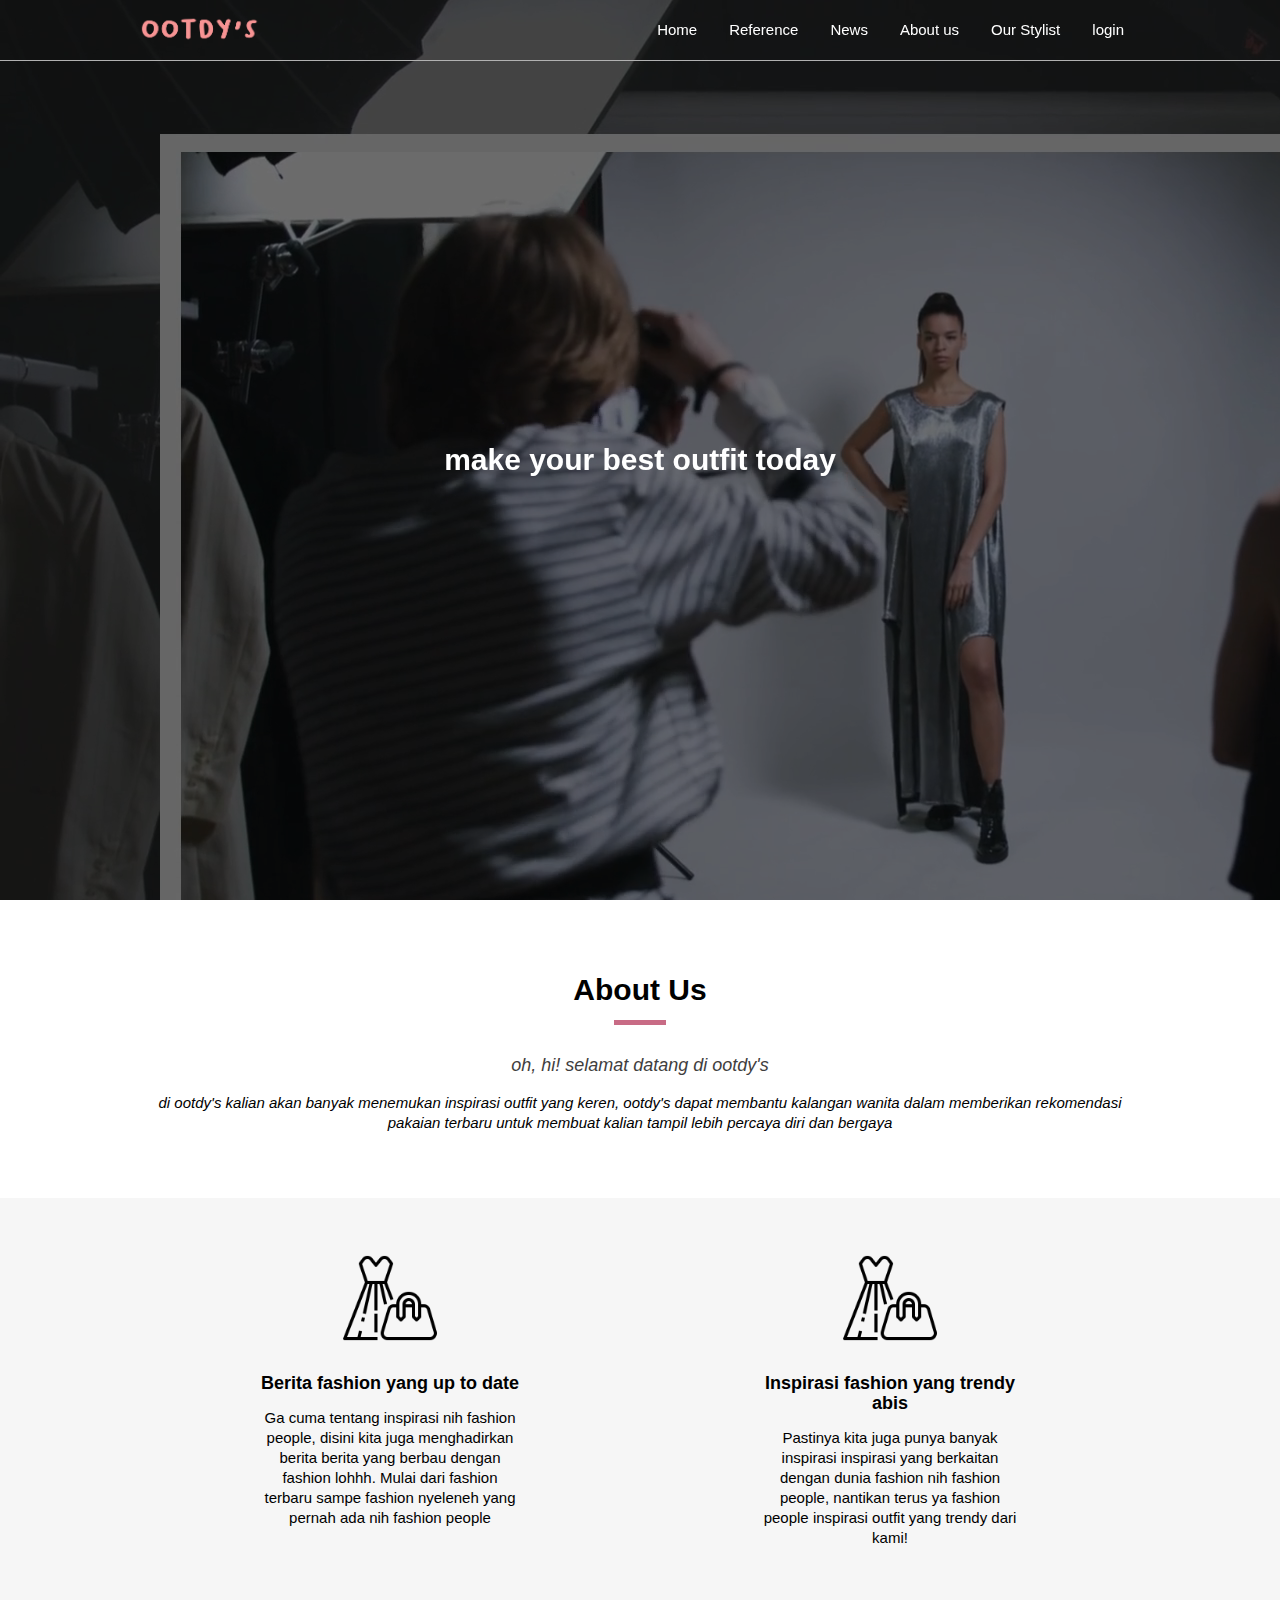
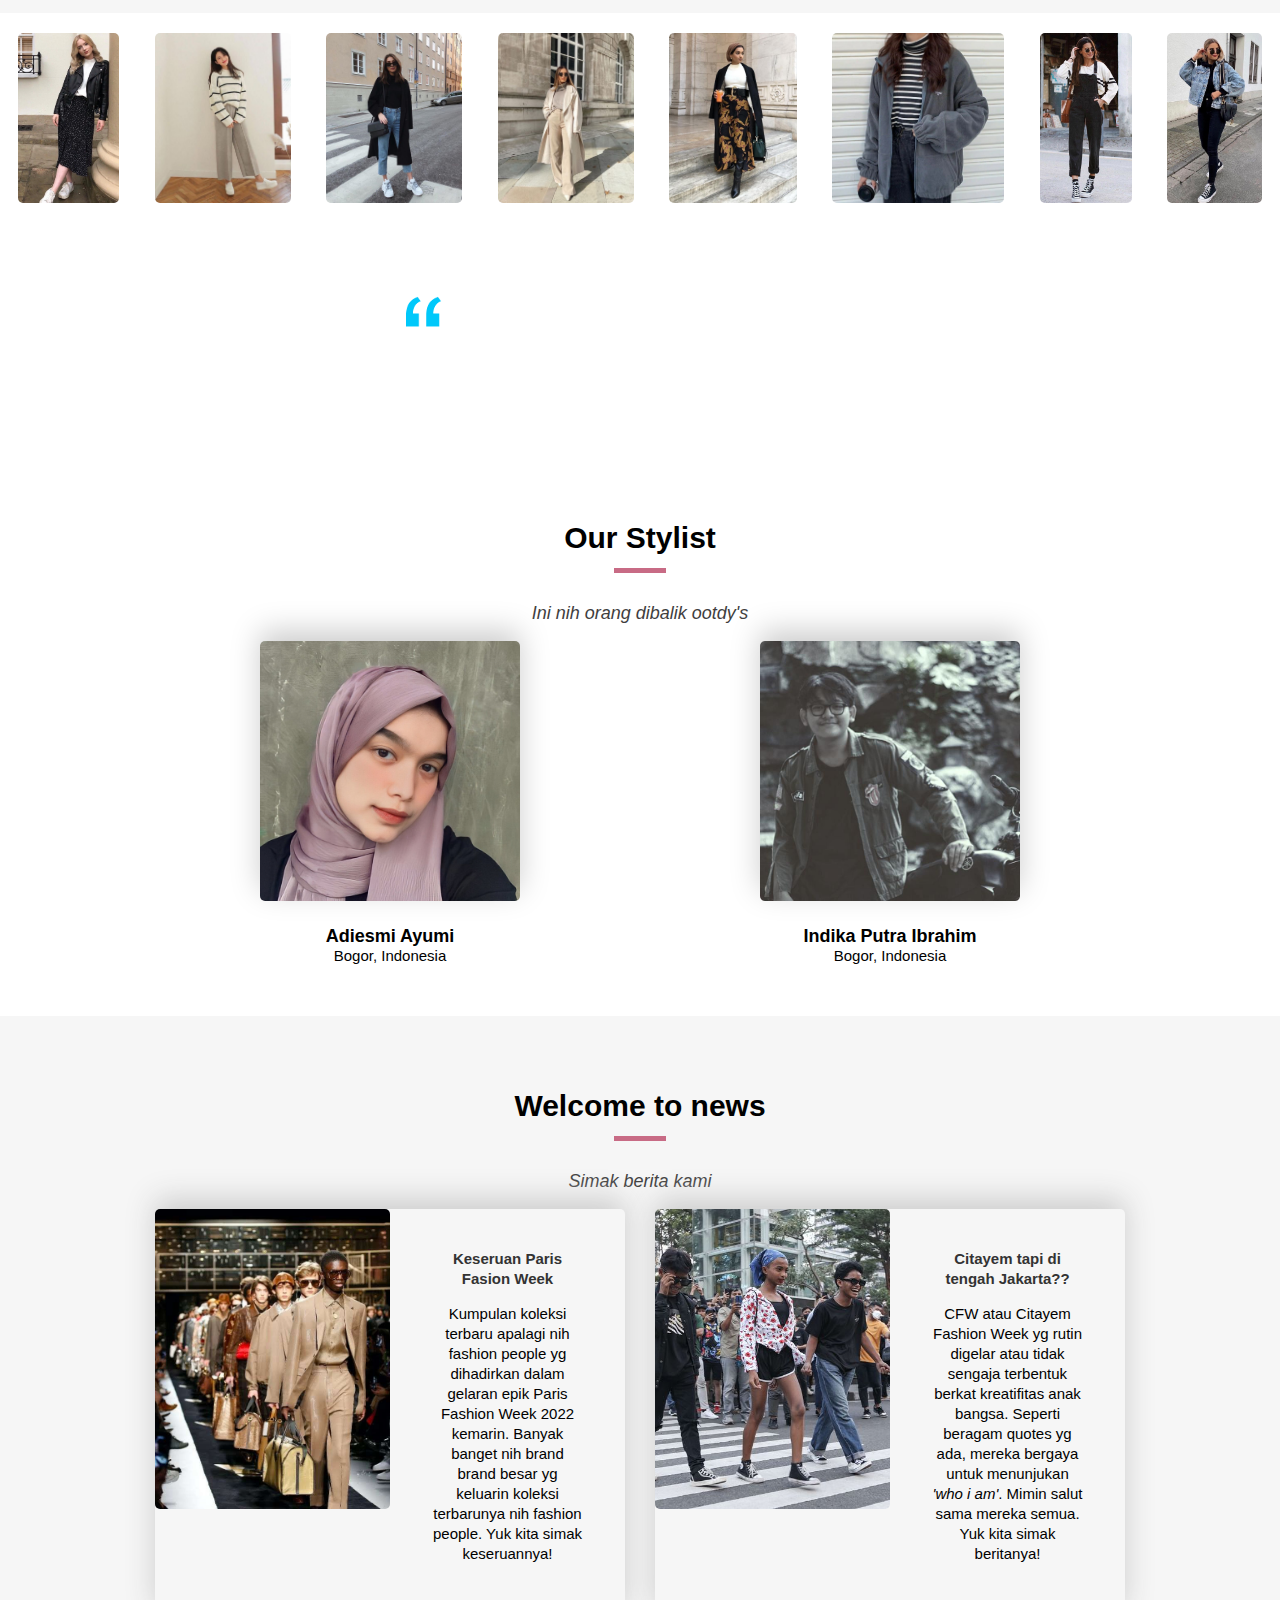
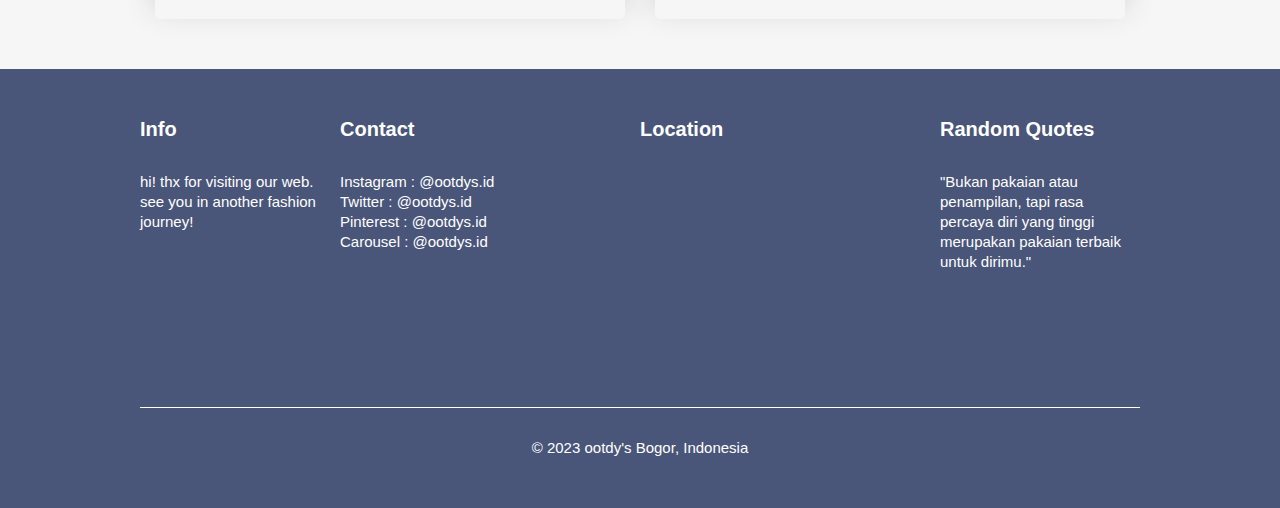
<file: index.html>
<!DOCTYPE html>
<html lang="en">
<head>
    <meta charset="UTF-8">
    <meta http-equiv="X-UA-Compatible" content="IE=edge">
    <meta name="viewport" content="width=device-width, initial-scale=1.0">
    <title>ootdy's</title>
    <link rel="stylesheet" href="style.css">
</head>
<body>
    <nav>
        <div class="inside-screen">
            <div class="logo">
                <a href=""><img src="mentahan/logobesar.png" class="putih" /></a>
              </div>
            <div class="menu">
                <a href="#" class="home-button">
                    <span class="line"></span>
                    <span class="line"></span>
                    <span class="line"></span>
                </a>
                <ul>
                    <li><a href="#home">Home</a></li>
                    <li><a href="#reference">Reference</a></li>
                    <li><a href="#news">News</a></li>
                    <li><a href="#aboutus">About us</a></li>
                    <li><a href="#ourstylist">Our Stylist</a></li>
                    <li><a href="login.html">login</a></li>
                </ul>
            </div>
        </div>
    </nav>
    <div class="fullscreen">
        <header id="home">
            <div class="overlay"></div>
            <video autoplay muted loop>
                <source src="mentahan/vid4.mp4" type="video/mp4" />
            </video>
            <div class="intro">
                <h3>make your best outfit today</h3>
                <p></p>
            </div>
        </header>
        <main>
            <section id="aboutus">
                <div class="inside-screen">
                    <h3>About Us</h3>
                    <p class="penjelasan">oh, hi! selamat datang di ootdy's</p>
                    <div class="isi-konten">
                        <p>di ootdy's kalian akan banyak menemukan inspirasi outfit yang keren, ootdy's dapat membantu kalangan wanita dalam memberikan rekomendasi pakaian terbaru untuk membuat kalian tampil lebih percaya diri dan bergaya</p>
                    </div>
                </div>
            </section>
                <section class="abuabu" id="aboutus">
                    <div class="inside-screen aboutus">
                        <div>
                            <img src="mentahan/fashun.png">
                            <h6>Berita fashion yang up to date</h6>
                            <p>Ga cuma tentang inspirasi nih fashion people, disini kita juga menghadirkan berita berita yang berbau dengan fashion lohhh. Mulai dari fashion terbaru sampe fashion nyeleneh yang pernah ada nih fashion people</p>
                        </div>
                        <div>
                            <img src="mentahan/fashun.png">
                            <h6>Inspirasi fashion yang trendy abis</h6>
                            <p>Pastinya kita juga punya banyak inspirasi inspirasi yang berkaitan dengan dunia fashion nih fashion people, nantikan terus ya fashion people inspirasi outfit yang trendy dari kami!</p>
                        </div>
                    </div>
                </section>
                <section id="reference">
                    <div><img src="mentahan/foto1.jpg"></div>
                    <div><img src="mentahan/foto2.jpg"></div>
                    <div><img src="mentahan/foto3.jpg"></div>
                    <div><img src="mentahan/foto4.JPG"></div>
                    <div><img src="mentahan/foto5.JPG"></div>
                    <div><img src="mentahan/foto6.jpg"></div>
                    <div><img src="mentahan/foto7.jpg"></div>
                    <div><img src="mentahan/foto8.jpg"></div>
                </section>
                    <section class="quote">
                        <div class="inside-screen">
                            <p> Style is a way to say who are
                                you without telling who you are</p>
                        </div>
                    </section>
                        <section id="ourstylist">
                            <div class="inside-screen">
                                <h3>Our Stylist</h3>
                                <p class="penjelasan">Ini nih orang dibalik ootdy's</p>
                                    <div class="tim">
                                        <div>
                                            <img src="mentahan/adismih.jpg" />
                                            <h6>Adiesmi Ayumi</h6>
                                            <span>Bogor, Indonesia</span>
                                        </div>
                                        <div>
                                            <img src="mentahan/dika.jpg" />
                                            <h6>Indika Putra Ibrahim</h6>
                                            <span>Bogor, Indonesia</span>
                                        </div> 
                                    </div>
                            </div>
                        </section>
                            <section class="abuabu" id="news">
                                <div class="inside-screen">
                                    <h3>Welcome to news</h3>
                                    <p class="penjelasan">Simak berita kami</p>
                                    <div class="news">
                                        <div class="area">
                                            <div class="gambar" style="background-image: url('mentahan/paris.jpg');"></div>
                                            <div class="text">
                                                <article>
                                                    <h4>
                                                        <a href="#">Keseruan Paris Fasion Week</a>
                                                    </h4>
                                                    <p>
                                                       Kumpulan koleksi terbaru apalagi nih fashion people yg dihadirkan dalam gelaran epik Paris Fashion Week 2022 kemarin. Banyak banget nih brand brand besar yg keluarin koleksi terbarunya nih fashion people. Yuk kita simak keseruannya! 
                                                    </p>
                                                </article>
                                            </div>
                                        </div>
                                        <div class="area">
                                            <div class="gambar" style="background-image: url('mentahan/citayem.jpg');"></div>
                                            <div class="text">
                                                <article>
                                                    <h4>
                                                        <a href="#">Citayem tapi di tengah Jakarta??</a>
                                                    </h4>
                                                    <p>
                                                       CFW atau Citayem Fashion Week yg rutin digelar atau tidak sengaja terbentuk berkat kreatifitas anak bangsa. Seperti beragam quotes yg ada, mereka bergaya untuk menunjukan <i>'who i am'</i>. Mimin salut sama mereka semua. Yuk kita simak beritanya! 
                                                    </p>
                                                </article>
                                            </div>
                                        </div>
                                    </div>
                                </div>
                            </section>
        </main>
        
            <footer id="contact">
                <div class="inside-screen">
                  <div>
                    <h5>Info</h5>
                    hi! thx for visiting our web. see you in another fashion journey!
                  </div>
                  <div>
                    <h5>Contact</h5>
                    Instagram : @ootdys.id
                    Twitter   : @ootdys.id</br>
                    Pinterest : @ootdys.id
                    Carousel  : @ootdys.id
                  </div>
                  <div class="inside-screen">
                      <div class="peta">
                        <h5>Location</h5>
                        <iframe src="https://www.google.com/maps/embed?pb=!1m18!1m12!1m3!1d3963.3264040981057!2d106.79744391389744!3d-6.6063009664149845!2m3!1f0!2f0!3f0!3m2!1i1024!2i768!4f13.1!3m3!1m2!1s0x2e69c5c191f0a555%3A0xe6e757cf32829f41!2sIBI%20KESATUAN%20BOGOR!5e0!3m2!1sid!2sid!4v1672895034455!5m2!1sid!2sid" width="228" height="200" style="border:0;" allowfullscreen="" loading="lazy" referrerpolicy="no-referrer-when-downgrade"></iframe>
                      </div>
                  </div>
                  <div>
                    <h5>Random Quotes</h5>
                    "Bukan pakaian atau penampilan, tapi rasa percaya diri yang tinggi merupakan pakaian terbaik untuk dirimu."
                  </div>
                </div>
                <div class="inside-screen">
                  <div class="copyright">&copy; 2023 ootdy's Bogor, Indonesia</div>
                </div>
              </footer>
       
    </div>
    <script src="https://code.jquery.com/jquery-3.6.1.min.js" integrity="sha256-o88AwQnZB+VDvE9tvIXrMQaPlFFSUTR+nldQm1LuPXQ=" crossorigin="anonymous"></script>
    <script src="javascript.js"></script>
</body>
</html>
</file>
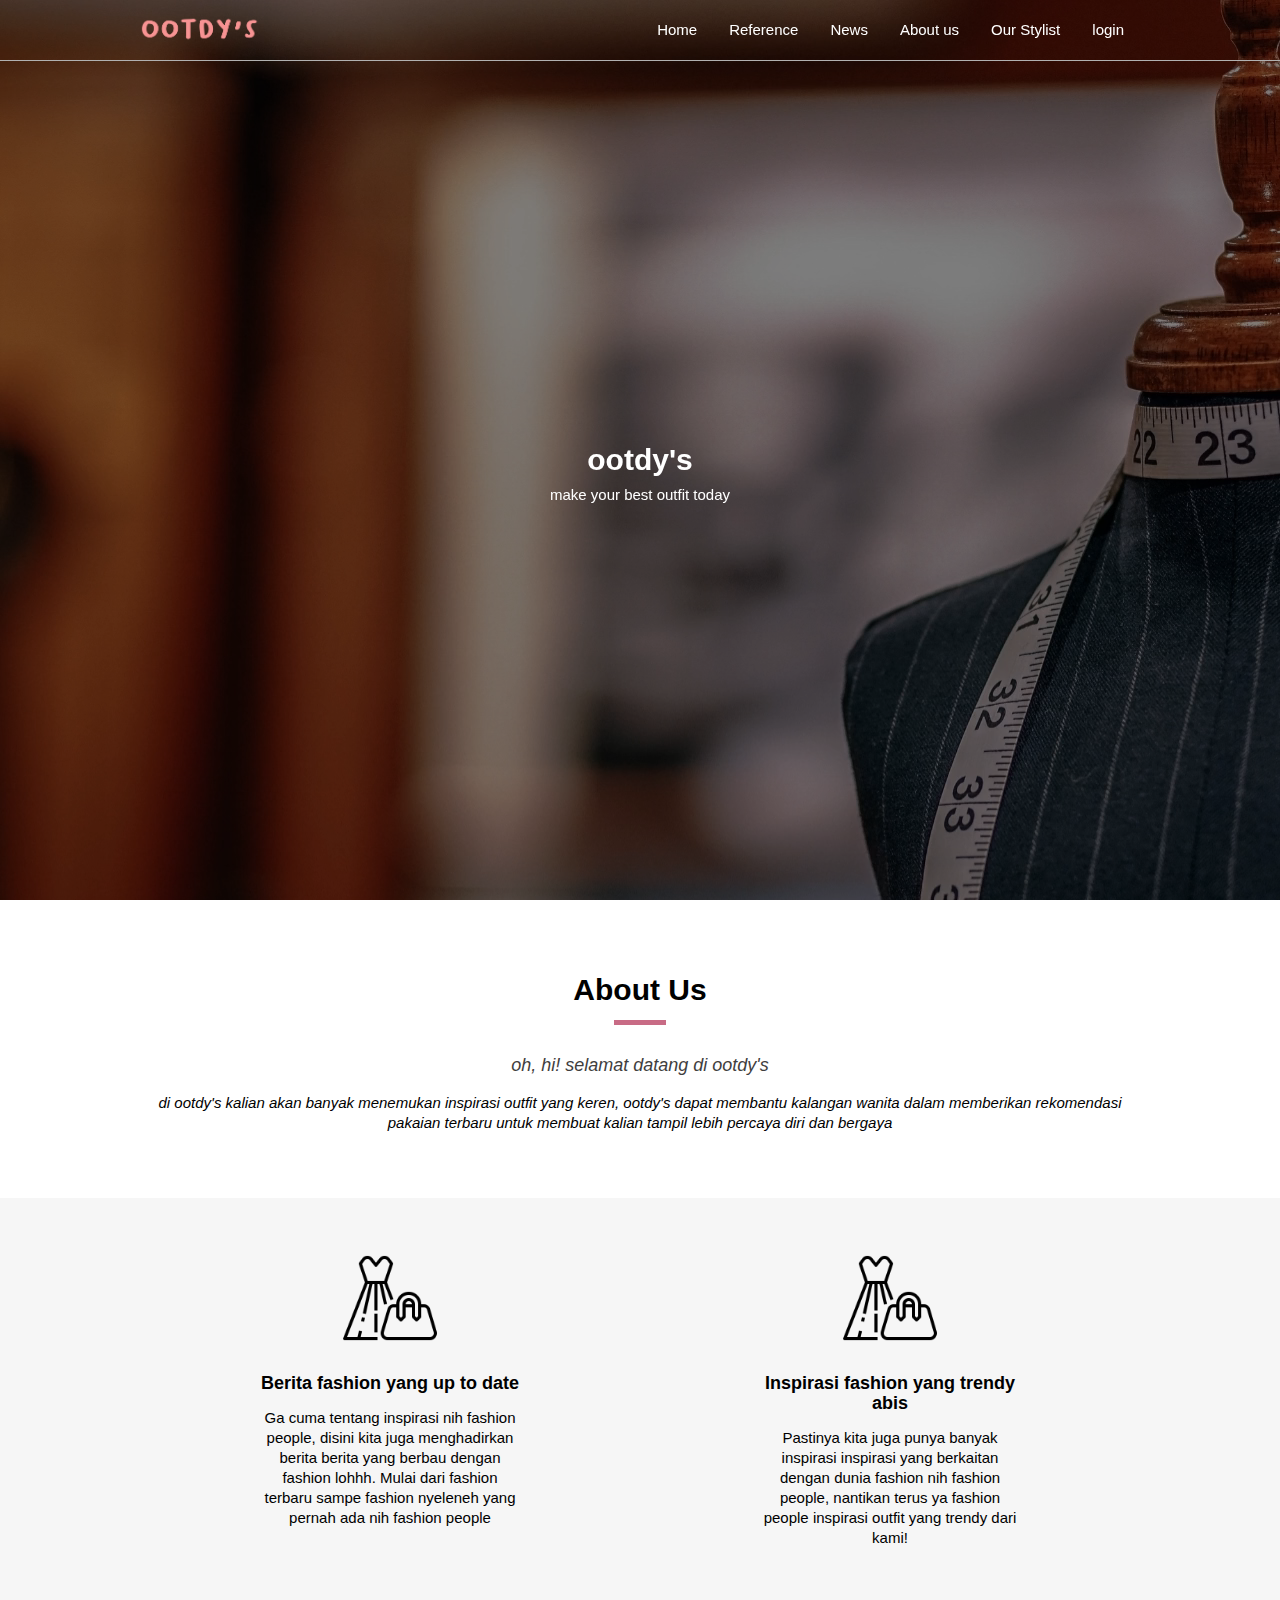
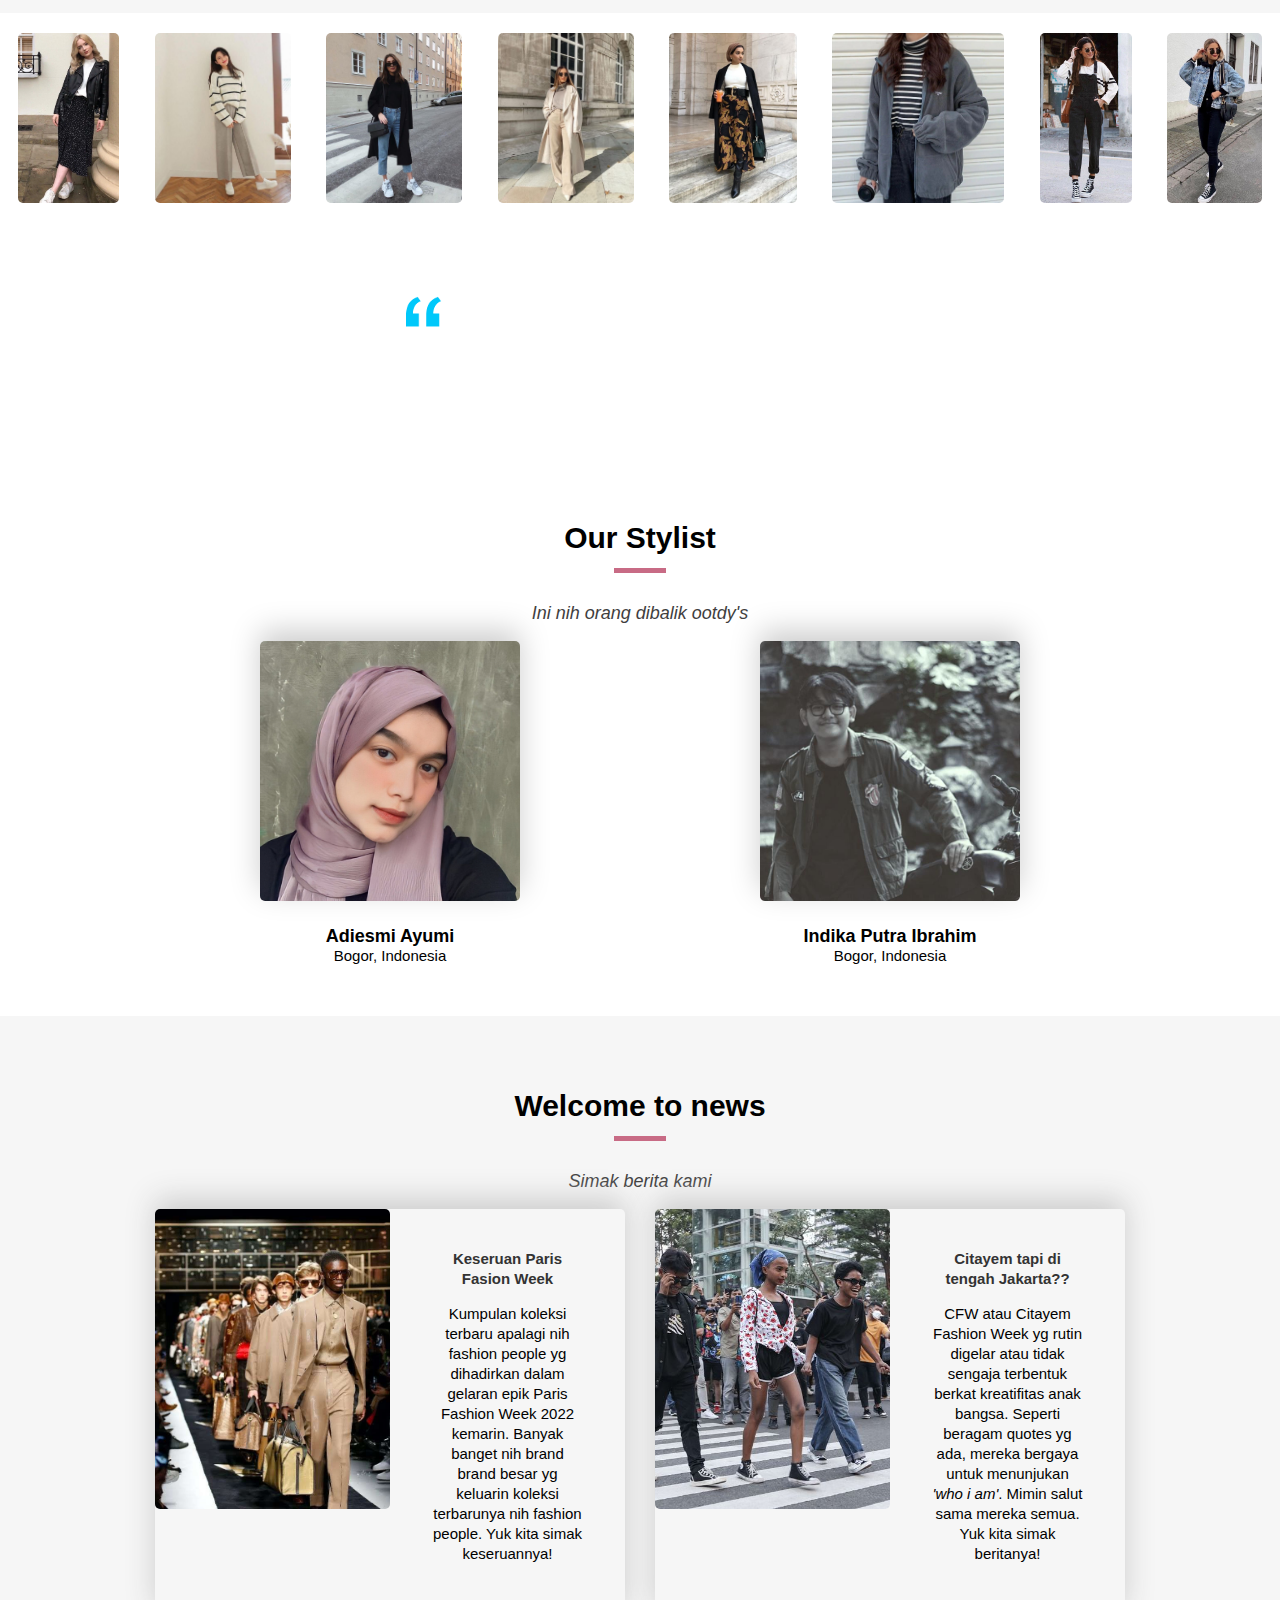
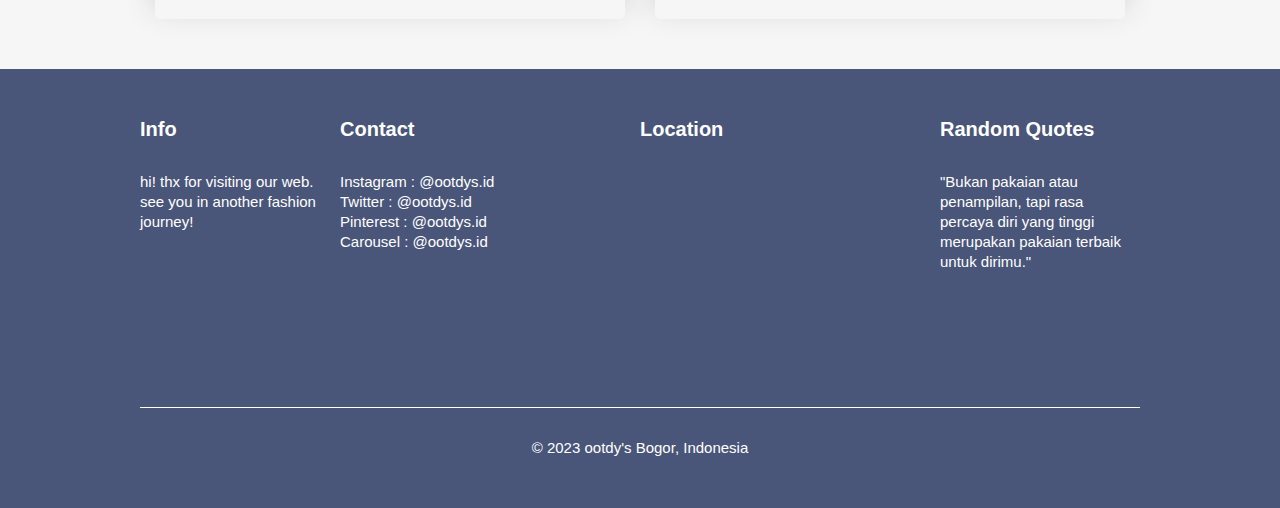
<file: home.html>
<!DOCTYPE html>
<html lang="en">
<head>
    <meta charset="UTF-8">
    <meta http-equiv="X-UA-Compatible" content="IE=edge">
    <meta name="viewport" content="width=device-width, initial-scale=1.0">
    <title>ootdy's</title>
    <link rel="stylesheet" href="style.css">
</head>
<body>
    <nav>
        <div class="inside-screen">
            <div class="logo">
                <a href=""><img src="mentahan/logobesar.png" class="putih" /></a>
              </div>
            <div class="menu">
                <a href="#" class="home-button">
                    <span class="line"></span>
                    <span class="line"></span>
                    <span class="line"></span>
                </a>
                <ul>
                    <li><a href="#home">Home</a></li>
                    <li><a href="#reference">Reference</a></li>
                    <li><a href="#news">News</a></li>
                    <li><a href="#aboutus">About us</a></li>
                    <li><a href="#ourstylist">Our Stylist</a></li>
                    <li><a href="login.html">login</a></li>
                </ul>
            </div>
        </div>
    </nav>
    <div class="fullscreen">
        <header id="home">
            <div class="overlay"></div>
            <video autoplay muted loop>
                <source src="mentahan/vid2.mp4" type="video/mp4" />
            </video>
            <div class="intro">
                <h3>ootdy's</h3>
                <p>make your best outfit today</p>
            </div>
        </header>
        <main>
            <section id="aboutus">
                <div class="inside-screen">
                    <h3>About Us</h3>
                    <p class="penjelasan">oh, hi! selamat datang di ootdy's</p>
                    <div class="isi-konten">
                        <p>di ootdy's kalian akan banyak menemukan inspirasi outfit yang keren, ootdy's dapat membantu kalangan wanita dalam memberikan rekomendasi pakaian terbaru untuk membuat kalian tampil lebih percaya diri dan bergaya</p>
                    </div>
                </div>
            </section>
                <section class="abuabu" id="aboutus">
                    <div class="inside-screen aboutus">
                        <div>
                            <img src="mentahan/fashun.png">
                            <h6>Berita fashion yang up to date</h6>
                            <p>Ga cuma tentang inspirasi nih fashion people, disini kita juga menghadirkan berita berita yang berbau dengan fashion lohhh. Mulai dari fashion terbaru sampe fashion nyeleneh yang pernah ada nih fashion people</p>
                        </div>
                        <div>
                            <img src="mentahan/fashun.png">
                            <h6>Inspirasi fashion yang trendy abis</h6>
                            <p>Pastinya kita juga punya banyak inspirasi inspirasi yang berkaitan dengan dunia fashion nih fashion people, nantikan terus ya fashion people inspirasi outfit yang trendy dari kami!</p>
                        </div>
                    </div>
                </section>
                <section id="reference">
                    <div><img src="mentahan/foto1.jpg"></div>
                    <div><img src="mentahan/foto2.jpg"></div>
                    <div><img src="mentahan/foto3.jpg"></div>
                    <div><img src="mentahan/foto4.JPG"></div>
                    <div><img src="mentahan/foto5.JPG"></div>
                    <div><img src="mentahan/foto6.jpg"></div>
                    <div><img src="mentahan/foto7.jpg"></div>
                    <div><img src="mentahan/foto8.jpg"></div>
                </section>
                    <section class="quote">
                        <div class="inside-screen">
                            <p> Style is a way to say who are
                                you without telling who you are</p>
                        </div>
                    </section>
                        <section id="ourstylist">
                            <div class="inside-screen">
                                <h3>Our Stylist</h3>
                                <p class="penjelasan">Ini nih orang dibalik ootdy's</p>
                                    <div class="tim">
                                        <div>
                                            <img src="mentahan/adismih.jpg" />
                                            <h6>Adiesmi Ayumi</h6>
                                            <span>Bogor, Indonesia</span>
                                        </div>
                                        <div>
                                            <img src="mentahan/dika.jpg" />
                                            <h6>Indika Putra Ibrahim</h6>
                                            <span>Bogor, Indonesia</span>
                                        </div> 
                                    </div>
                            </div>
                        </section>
                            <section class="abuabu" id="news">
                                <div class="inside-screen">
                                    <h3>Welcome to news</h3>
                                    <p class="penjelasan">Simak berita kami</p>
                                    <div class="news">
                                        <div class="area">
                                            <div class="gambar" style="background-image: url('mentahan/paris.jpg');"></div>
                                            <div class="text">
                                                <article>
                                                    <h4>
                                                        <a href="#">Keseruan Paris Fasion Week</a>
                                                    </h4>
                                                    <p>
                                                       Kumpulan koleksi terbaru apalagi nih fashion people yg dihadirkan dalam gelaran epik Paris Fashion Week 2022 kemarin. Banyak banget nih brand brand besar yg keluarin koleksi terbarunya nih fashion people. Yuk kita simak keseruannya! 
                                                    </p>
                                                </article>
                                            </div>
                                        </div>
                                        <div class="area">
                                            <div class="gambar" style="background-image: url('mentahan/citayem.jpg');"></div>
                                            <div class="text">
                                                <article>
                                                    <h4>
                                                        <a href="#">Citayem tapi di tengah Jakarta??</a>
                                                    </h4>
                                                    <p>
                                                       CFW atau Citayem Fashion Week yg rutin digelar atau tidak sengaja terbentuk berkat kreatifitas anak bangsa. Seperti beragam quotes yg ada, mereka bergaya untuk menunjukan <i>'who i am'</i>. Mimin salut sama mereka semua. Yuk kita simak beritanya! 
                                                    </p>
                                                </article>
                                            </div>
                                        </div>
                                    </div>
                                </div>
                            </section>
        </main>
        
            <footer id="contact">
                <div class="inside-screen">
                  <div>
                    <h5>Info</h5>
                    hi! thx for visiting our web. see you in another fashion journey!
                  </div>
                  <div>
                    <h5>Contact</h5>
                    Instagram : @ootdys.id
                    Twitter   : @ootdys.id</br>
                    Pinterest : @ootdys.id
                    Carousel  : @ootdys.id
                  </div>
                  <div class="inside-screen">
                      <div class="peta">
                        <h5>Location</h5>
                        <iframe src="https://www.google.com/maps/embed?pb=!1m18!1m12!1m3!1d3963.3264040981057!2d106.79744391389744!3d-6.6063009664149845!2m3!1f0!2f0!3f0!3m2!1i1024!2i768!4f13.1!3m3!1m2!1s0x2e69c5c191f0a555%3A0xe6e757cf32829f41!2sIBI%20KESATUAN%20BOGOR!5e0!3m2!1sid!2sid!4v1672895034455!5m2!1sid!2sid" width="228" height="200" style="border:0;" allowfullscreen="" loading="lazy" referrerpolicy="no-referrer-when-downgrade"></iframe>
                      </div>
                  </div>
                  <div>
                    <h5>Random Quotes</h5>
                    "Bukan pakaian atau penampilan, tapi rasa percaya diri yang tinggi merupakan pakaian terbaik untuk dirimu."
                  </div>
                </div>
                <div class="inside-screen">
                  <div class="copyright">&copy; 2023 ootdy's Bogor, Indonesia</div>
                </div>
              </footer>
       
    </div>
    <script src="https://code.jquery.com/jquery-3.6.1.min.js" integrity="sha256-o88AwQnZB+VDvE9tvIXrMQaPlFFSUTR+nldQm1LuPXQ=" crossorigin="anonymous"></script>
    <script src="javascript.js"></script>
</body>
</html>
</file>
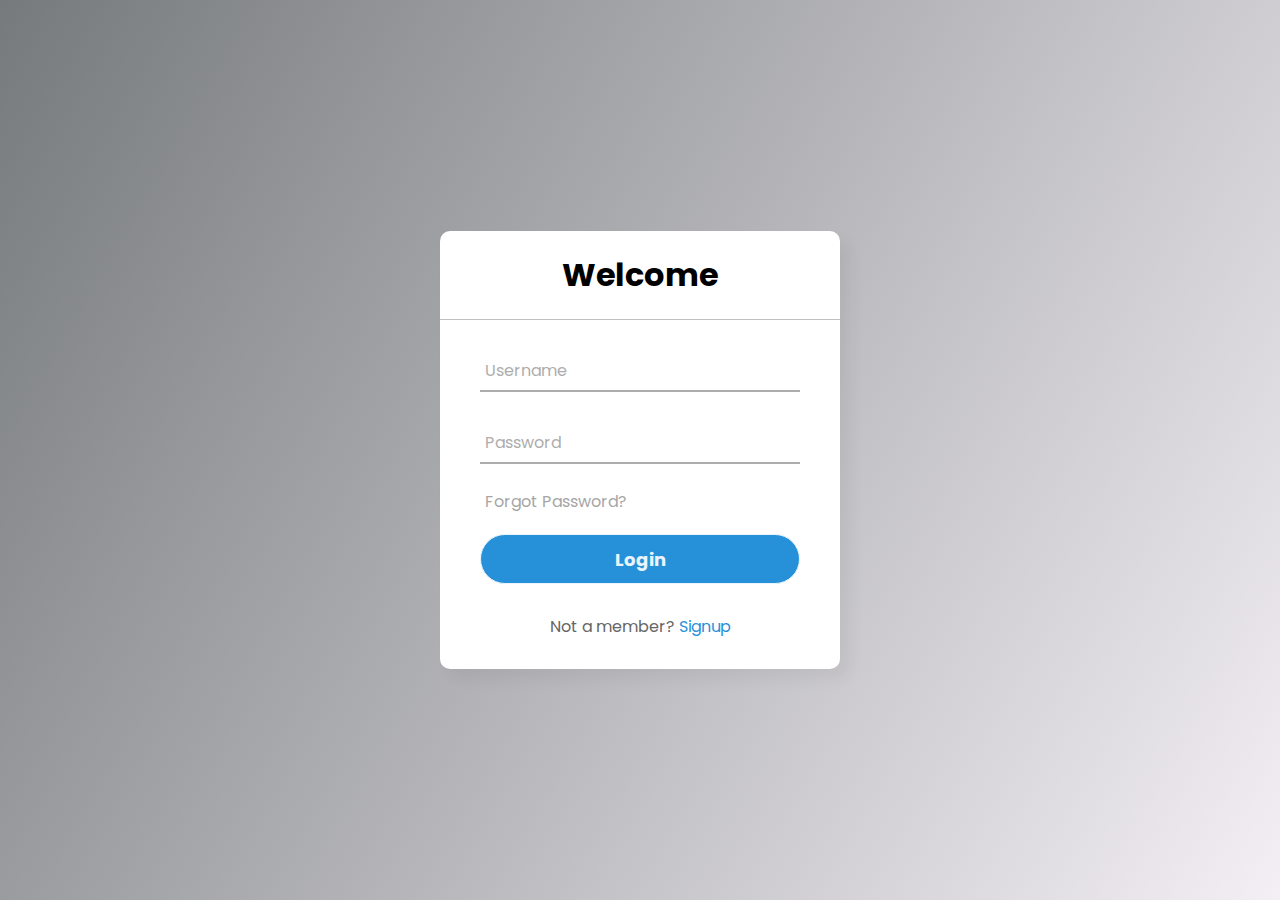
<file: login.html>
<!DOCTYPE html>
<html lang="en" dir="ltr">
  <head>
    <meta charset="utf-8" />
    <title>Login</title>
    <link rel="stylesheet" href="login.css" />
  </head>
  <body>
    <div class="center">
      <h1>Welcome</h1>
      <form action="index.html" method="post">
        <div class="txt_field">
          <input type="text" required />
          <span></span>
          <label>Username</label>
        </div>
        <div class="txt_field">
          <input type="password" required />
          <span></span>
          <label>Password</label>
        </div>
        <div class="pass">Forgot Password?</div>
        <input type="submit" value="Login" />
        <div class="signup_link">
          Not a member? <a href="signup.html">Signup</a>
        </div>
      </form>
    </div>
  </body>
</html>
</file>
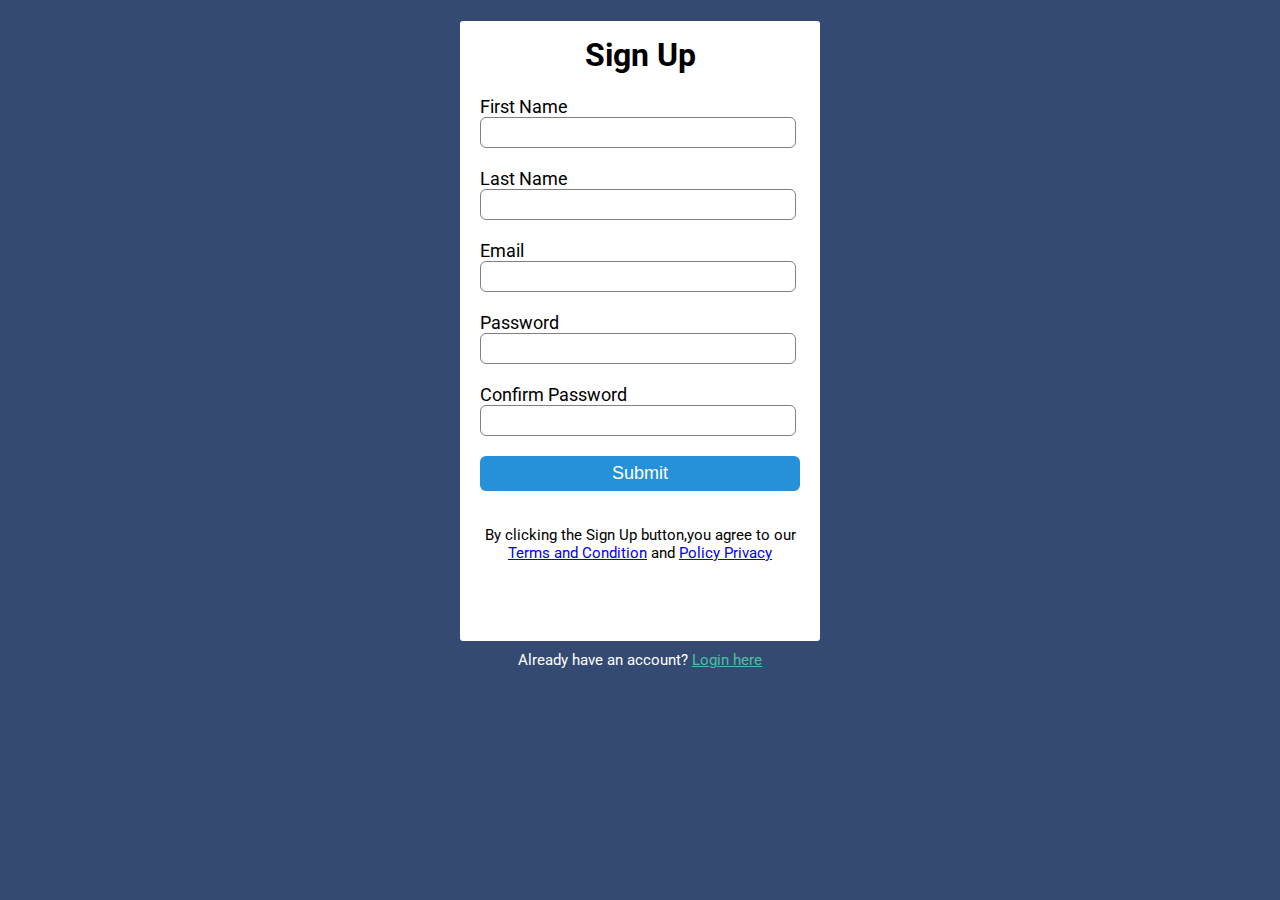
<file: signup.html>
<!DOCTYPE html>
<html lang="en">
  <head>
    <title>Sign Up</title>
    <link rel="stylesheet" href="signup.css" />
    <link
      href="https://fonts.googleapis.com/css2?family=Roboto:wght@300&display=swap"
      rel="stylesheet"
    />
  </head>
  <body>
    <div class="signup-box">
      <h1>Sign Up</h1>
      <h4></h4>
      <form>
        <label>First Name</label>
        <input type="text" placeholder="" />
        <label>Last Name</label>
        <input type="text" placeholder="" />
        <label>Email</label>
        <input type="email" placeholder="" />
        <label>Password</label>
        <input type="password" placeholder="" />
        <label>Confirm Password</label>
        <input type="password" placeholder="" />
        <input type="button" value="Submit" />
        <closeform></closeform>
      </form>
      <p>
        By clicking the Sign Up button,you agree to our <br />
        <a href="#">Terms and Condition</a> and <a href="#">Policy Privacy</a>
      </p>
    </div>
    <p class="para-2">
      Already have an account? <a href="login.html">Login here</a>
    </p>
  </body>
</html>
</file>
<file: style.css>
* {
  font-family: Arial, Helvetica, sans-serif;
  line-height: 20px;
  font-size: 15px;
}

html {
  margin: 0;
  padding: 0;
  scroll-behavior: smooth;
}

body {
  margin: 0px;
  padding: 0px;
}

.inside-screen {
  width: 1000px;
  margin: auto;
}

.fullscreen {
  width: 100%;
}

nav {
  z-index: 100;
  color: #fff;
  text-align: center;
  position: fixed;
  border-bottom: 1px solid #b1b1b1;
  line-height: 60px;
  width: 100%;
  transition: background-color 0.5s ease;
}

nav .logo {
  float: left;
  position: relative;
  line-height: 55px;
  text-align: center;
}
nav .logo img {
  vertical-align: middle;
  width: 120px;
}
nav .menu {
  float: right;
  height: 60px;
  max-width: 600px;
}

nav .menu ul {
  list-style-type: none;
  margin: 0;
  padding: 0;
  display: flex;
}

nav .menu ul li {
  list-style-type: none;
  float: left;
  line-height: 60px;
}

nav ul li a {
  color: #fff;
  text-align: center;
  padding: 0px 16px 0px 16px;
  text-decoration: none;
}

nav ul li a:hover {
  text-decoration: underline;
}

/* pengaturan untuk bagian header ygy */
header {
  position: relative;
  height: 100vh;
  width: 100%;
  overflow: hidden;
  z-index: 2;
}

header video {
  position: absolute;
  top: 0;
  left: 0;
  object-fit: cover;
  z-index: -2;
}

header .intro {
  z-index: 100;
  color: #fff;
  text-align: center;
  position: relative;
  top: 50%;
}

header .intro h3 {
  font-size: 30px;
  margin: 0;
  padding: 0;
}

.button {
  background-color: #c86b85;
  height: 40px;
  line-height: 42px;
  color: #fff;
  text-decoration: none;
  display: inline-block;
  padding: 0px 20px 0px 20px;
  font-size: 15px;
  border-radius: 20px;
}

header .overlay {
  position: absolute;
  top: 0;
  left: 0;
  height: 100%;
  width: 100%;
  background-color: black;
  opacity: 50%;
  z-index: -1;
}

.home-button {
  position: absolute;
  top: 1.7rem;
  right: 1rem;
  flex-direction: column;
  justify-content: space-between;
  width: 30px;
  height: 20px;
}

.home-button .line {
  height: 3px;
  background-color: #fff;
}

section {
  padding: 50px 0px 50px 0px;
}

section h3 {
  font-size: 30px;
}
section h3::after {
  content: "";
  border-bottom: 5px solid #c86b85;
  width: 52px;
  display: block;
  margin: 20px auto;
}
#aboutus,
#ourstylist,
#news {
  text-align: center;
}
section p.penjelasan {
  font-style: italic;
  font-size: 18px;
  color: #3f3e3e;
}
section .isi-konten p {
  font-style: italic;
}

nav.putih {
  background-color: #fff;
}
nav.putih .home-button .line {
  background-color: #333;
}

nav.putih ul li a {
  color: #333;
}

section.abuabu {
  background-color: #f6f6f6;
}

.support,
.tim,
.news {
  display: flex;
  flex-direction: row;
  justify-content: space-around;
}
.support h6,
.tim h6 {
  margin: 0px;
  margin-top: 20px;
  padding: 0px;
  font-size: 18px;
  font-weight: bold;
}
.support img {
  width: 50px;
}
.support div,
.tim div {
  text-align: center;
  width: 26%;
}

.aboutus {
  display: flex;
  flex-direction: row;
  justify-content: space-around;
}
.aboutus h6 {
  margin: 0px;
  margin-top: 20px;
  padding: 0px;
  font-size: 18px;
  font-weight: bold;
}
.aboutus img {
  width: 100px;
}
.aboutus div {
  text-align: center;
  width: 26%;
}

section#reference {
  display: flex;
  flex-direction: row;
  justify-content: space-around;
  overflow: hidden;
  padding: 10px 0px 10px 0px;
}
section#reference div {
  padding: 10px;
}
section#reference div img {
  height: 170px;
  border-radius: 5px;
}
section#reference div img:hover {
  transition: all 0.2s ease-in-out;
  transform: scale(1.2);
}
section.quote {
  background: url("mentahan/bgfashion.jpg") no-repeat;
  background-attachment: fixed;
  background-position: center;
  background-size: cover;
  text-align: center;
  color: #fff;
  font-size: 20px;
  font-style: italic;
  padding: 100px;
}

section.quote .inside-screen p {
  display: inline;
  background: url("mentahan/quote-icon.png") no-repeat;
  padding: 40px;
}

.tim img {
  width: 100%;
  box-shadow: 0px -10px 30px #ccc;
  border-radius: 5px;
}

.news .area {
  width: 47%;
  box-shadow: 0px -10px 30px #ccc;
  border-radius: 5px;
  display: flex;
  flex-direction: row;
  justify-content: space-between;
}

.news div.area div {
  width: 50%;
}

.news .area .gambar {
  border-radius: 5px 5px 5px 5px;
  background-repeat: no-repeat;
  background-size: cover;
  background-position: center;
  height: 300px;
}

.news .area .text article {
  padding: 40px;
}

.news .area .text article h4 {
  margin: 0px;
}

.news .area .text article a {
  color: #333;
  text-decoration: none;
  transition: color 0.5 ease;
}

.news .area .text article a:hover {
  color: #c86b85;
}

footer {
  padding: 50px 0px 50px 0px;
  background-color: #495579;
  color: #fff;
}

footer .inside-screen {
  display: flex;
  flex-direction: row;
  justify-content: space-between;
}

footer .inside-screen div {
  width: 20%;
}

footer .inside-screen h5 {
  margin-top: 0px;
  font-size: 20px;
  font-weight: bold;
}

footer .inside-screen .copyright {
  width: 100%;
  margin-top: 30px;
  padding-top: 30px;
  border-top: 1px solid #fff;
  text-align: center;
}

footer .inside-screen .peta iframe {
  border-radius: 5px 5px 5px 5px;
}

@media screen and (max-width: 991.98px) {
  .inside-screen {
    width: 90%;
  }
  nav .menu ul {
    display: none;
    margin-top: 60px;
    position: absolute;
    top: 0;
    left: 0;
    width: 100%;
  }
  nav .menu ul li {
    width: 100%;
    border-bottom: 100px solid #ccc;
    background-color: #fff;
    line-height: 40px;
  }
  nav .menu ul li a {
    color: #333;
  }
  .home-button {
    display: flex;
  }
  .news .area {
    display: block;
  }
  .news div.area div {
    width: 100%;
  }
  .news .area .gambar {
    border-radius: 5px 5px 0px 0px;
    height: 200px;
  }
}
</file>
<file: login.css>
@import url("https://fonts.googleapis.com/css2?family=Noto+Sans:wght@700&family=Poppins:wght@400;500;600&display=swap");
* {
  margin: 0;
  padding: 0;
  box-sizing: border-box;
  font-family: "Poppins", sans-serif;
}
body {
  margin: 0;
  padding: 0;
  background: linear-gradient(120deg, #767a7c, #f3eff4);
  height: 100vh;
  overflow: hidden;
}
.center {
  position: absolute;
  top: 50%;
  left: 50%;
  transform: translate(-50%, -50%);
  width: 400px;
  background: white;
  border-radius: 10px;
  box-shadow: 10px 10px 15px rgba(0, 0, 0, 0.05);
}
.center h1 {
  text-align: center;
  padding: 20px 0;
  border-bottom: 1px solid silver;
}
.center form {
  padding: 0 40px;
  box-sizing: border-box;
}
form .txt_field {
  position: relative;
  border-bottom: 2px solid #adadad;
  margin: 30px 0;
}
.txt_field input {
  width: 100%;
  padding: 0 5px;
  height: 40px;
  font-size: 16px;
  border: none;
  background: none;
  outline: none;
}
.txt_field label {
  position: absolute;
  top: 50%;
  left: 5px;
  color: #adadad;
  transform: translateY(-50%);
  font-size: 16px;
  pointer-events: none;
  transition: 0.5s;
}
.txt_field span::before {
  content: "";
  position: absolute;
  top: 40px;
  left: 0;
  width: 0%;
  height: 2px;
  background: #2691d9;
  transition: 0.5s;
}
.txt_field input:focus ~ label,
.txt_field input:valid ~ label {
  top: -5px;
  color: #2691d9;
}
.txt_field input:focus ~ span::before,
.txt_field input:valid ~ span::before {
  width: 100%;
}
.pass {
  margin: -5px 0 20px 5px;
  color: #a6a6a6;
  cursor: pointer;
}
.pass:hover {
  text-decoration: underline;
}
input[type="submit"] {
  width: 100%;
  height: 50px;
  border: 1px solid;
  background: #2691d9;
  border-radius: 25px;
  font-size: 18px;
  color: #e9f4fb;
  font-weight: 700;
  cursor: pointer;
  outline: none;
}
input[type="submit"]:hover {
  border-color: #2691d9;
  transition: 0.5s;
}
.signup_link {
  margin: 30px 0;
  text-align: center;
  font-size: 16px;
  color: #666666;
}
.signup_link a {
  color: #2691d9;
  text-decoration: none;
}
.signup_link a:hover {
  text-decoration: underline;
}
</file>
<file: signup.css>
body {
  background-color: #344a72;
  font-family: "Roboto", sans-serif;
}

.signup-box {
  width: 360px;
  height: 620px;
  margin: auto;
  background-color: white;
  border-radius: 3px;
}

.login-box {
  width: 360px;
  height: 280px;
  margin: auto;
  border-radius: 3px;
  background-color: white;
}

h1 {
  text-align: center;
  padding-top: 15px;
}

h4 {
  text-align: center;
}

form {
  width: 300px;
  margin-left: 20px;
}

form label {
  display: flex;
  margin-top: 20px;
  font-size: 18px;
}

form input {
  width: 100%;
  padding: 7px;
  border: none;
  border: 1px solid gray;
  border-radius: 6px;
  outline: none;
}
input[type="button"] {
  width: 320px;
  height: 35px;
  margin-top: 20px;
  border: none;
  background-color: #2691d9;
  color: white;
  font-size: 18px;
}
p {
  text-align: center;
  padding-top: 20px;
  font-size: 15px;
}
.para-2 {
  text-align: center;
  color: white;
  font-size: 15px;
  margin-top: -10px;
}
.para-2 a {
  color: #49c1a2;
}
</file>
